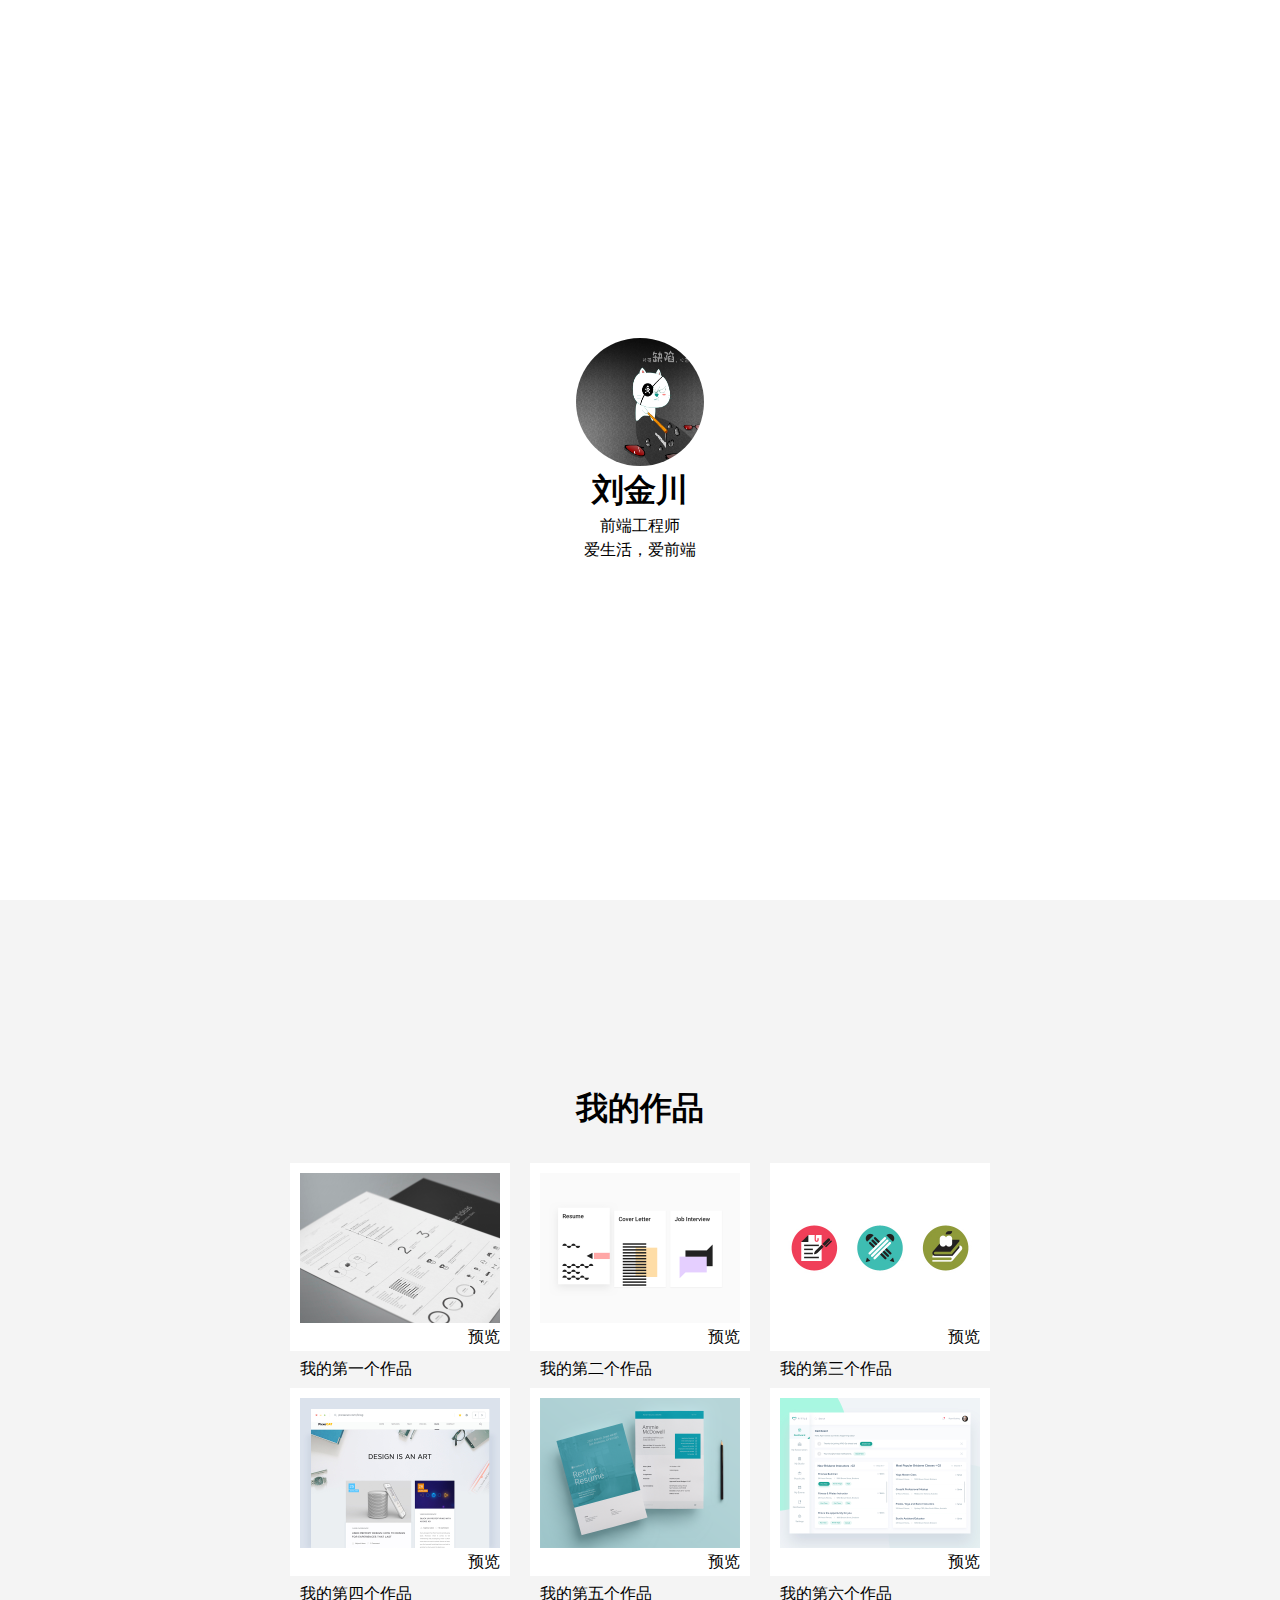
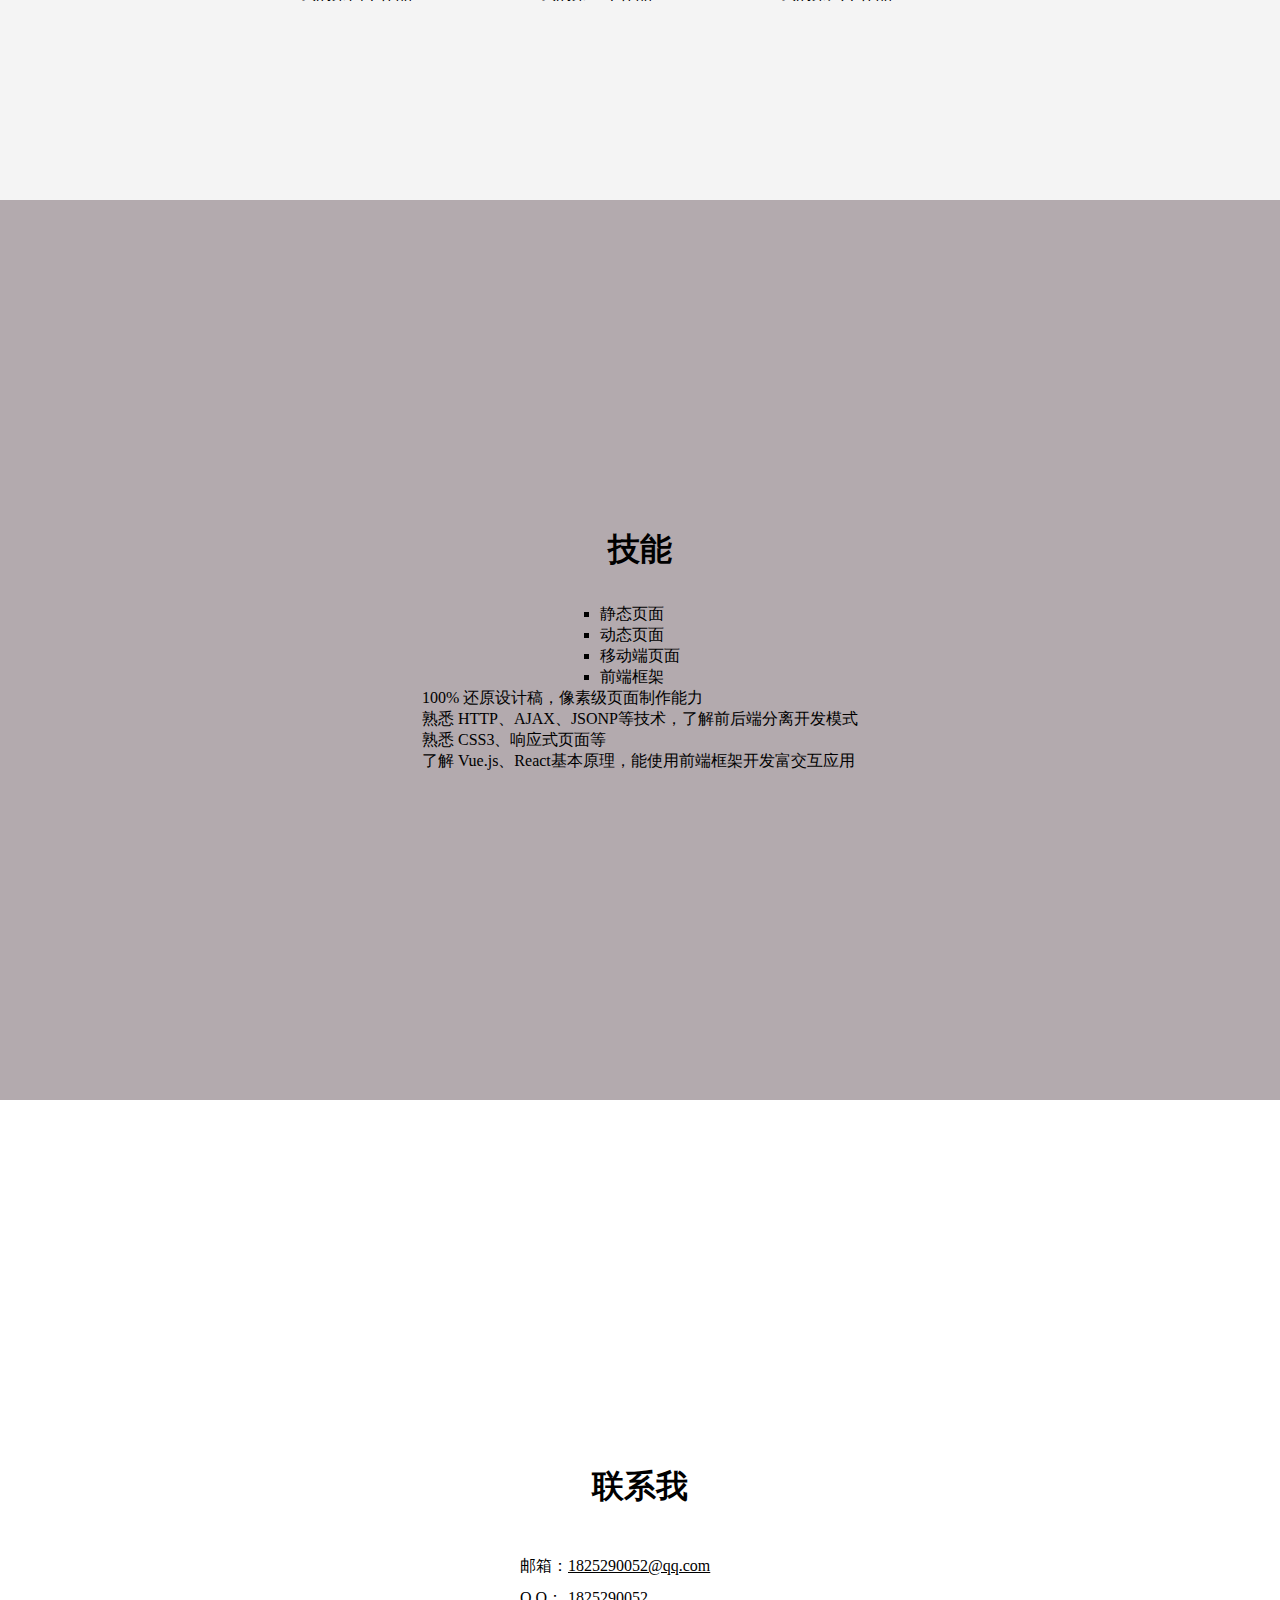
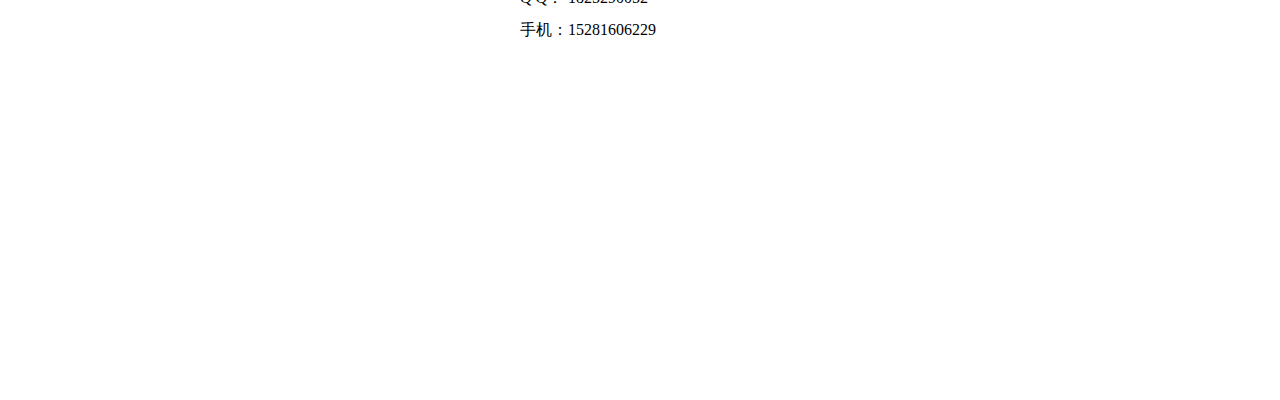
<file: index.html>
<!DOCTYPE html>
<html lang="zh-Hans">
<head>
    <meta charset="UTF-8">
    <meta name="viewport" content="width=device-width,initial-scale=1.0">
    <meta http-equiv="X-UA-Compatible" content="ie=edge">
    <title>刘金川的简历</title>
    <link rel="stylesheet" href="https://liujinchuan.github.io/MyTest/style.css">
</head>
<body>
    <section class="summary">
        <img class="avatar" src="https://liujinchuan.github.io/MyTest/images/z.jpg" alt="">
        <div class="text">
            <h1>刘金川</h1>
            <p>前端工程师</p>
            <p>爱生活，爱前端</p>    
        </div>
    </section>
    <section class="works">
        <h2>我的作品</h2>
        <ul>
            <li>
                <div class="imageWrapper">
                    <img src="https://liujinchuan.github.io/MyTest/images/z1.jpg" alt="">
                    <div>
                        <a href="#">预览</a>
                    </div>
                </div>
                <h3>我的第一个作品</h3>
            </li>
            <li>
                <div class="imageWrapper">
                    <img src="https://liujinchuan.github.io/MyTest/images/z2.jpg" alt="">
                    <div>
                        <a href="#">预览</a>
                    </div>
                </div>
                <h3>我的第二个作品</h3>
            </li>
            <li>
                <div class="imageWrapper">
                    <img src="https://liujinchuan.github.io/MyTest/images/z3.jpg" alt="">
                    <div>
                        <a href="#">预览</a>
                    </div>
                </div>
                <h3>我的第三个作品</h3>
            </li>
            <li>
                <div class="imageWrapper">
                    <img src="https://liujinchuan.github.io/MyTest/images/z4.jpg" alt="">
                    <div>
                        <a href="#">预览</a>
                    </div>
                </div>
                <h3>我的第四个作品</h3>
            </li>
            <li>
                <div class="imageWrapper">
                    <img src="https://liujinchuan.github.io/MyTest/images/z5.png" alt="">
                    <div>
                        <a href="#">预览</a>
                    </div>
                </div>
                <h3>我的第五个作品</h3>
            </li>
            <li>
                <div class="imageWrapper">
                    <img src="https://liujinchuan.github.io/MyTest/images/z6.jpg" alt="">
                    <div>
                        <a href="#">预览</a>
                    </div>
                </div>
                <h3>我的第六个作品</h3>
            </li>
        </ul>
    </section>
    <section class="skills">
        <h2>技能</h2>
        <ol class="header">
            <li>
                静态页面
            </li>
            <li>
                动态页面
            </li>
            <li>
                移动端页面
            </li>
            <li>
                前端框架
            </li>
        </ol>
        <ol class="panes">
            <li>
                100% 还原设计稿，像素级页面制作能力
            </li>
            <li>
                熟悉 HTTP、AJAX、JSONP等技术，了解前后端分离开发模式
            </li>
            <li>
                熟悉 CSS3、响应式页面等
            </li>
            <li>
                了解 Vue.js、React基本原理，能使用前端框架开发富交互应用
            </li>
        </ol>
    </section>
    <section class="contacts">
        <h2>联系我</h2>
        <dl>
            <dt>邮箱：</dt>
            <dd><a href="#">1825290052@qq.com</a></dd>
            <dt>Q Q：</dt>
            <dd>1825290052</dd>
            <dt>手机：</dt>
            <dd>15281606229</dd>
        </dl>
    </section>
</body>
</html>
</file>
